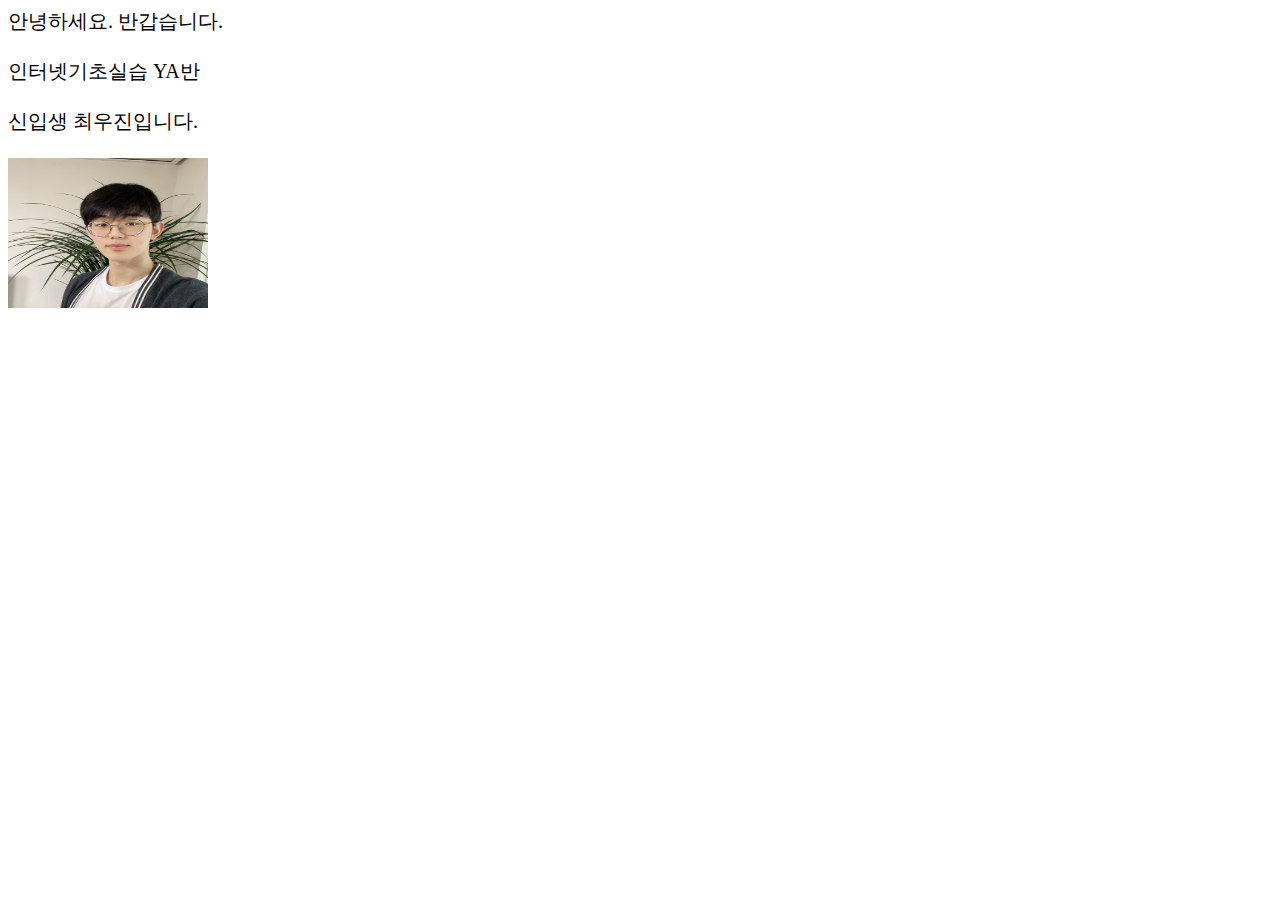
<file: hw2/index.html>
<!--과제-->
<!DOCTYPE html>
<html>
<head>
    <meta charset="UTF-8">
    <title>6주차과제</title>
    <style>
        body {
            font-size: 20px;
        }
    </style>
</head>
<body>
    <article id="home">
    안녕하세요. 반갑습니다.
    <br>
    <br>
    인터넷기초실습 YA반
    <br>
    <br>
    신입생 최우진입니다.
    <br>
    <br>
        <a href="./hello-css03.html"><img width="200" height="150" src="picture/picture.jpg"></a>
    </article>
</body>
</html>
</file>
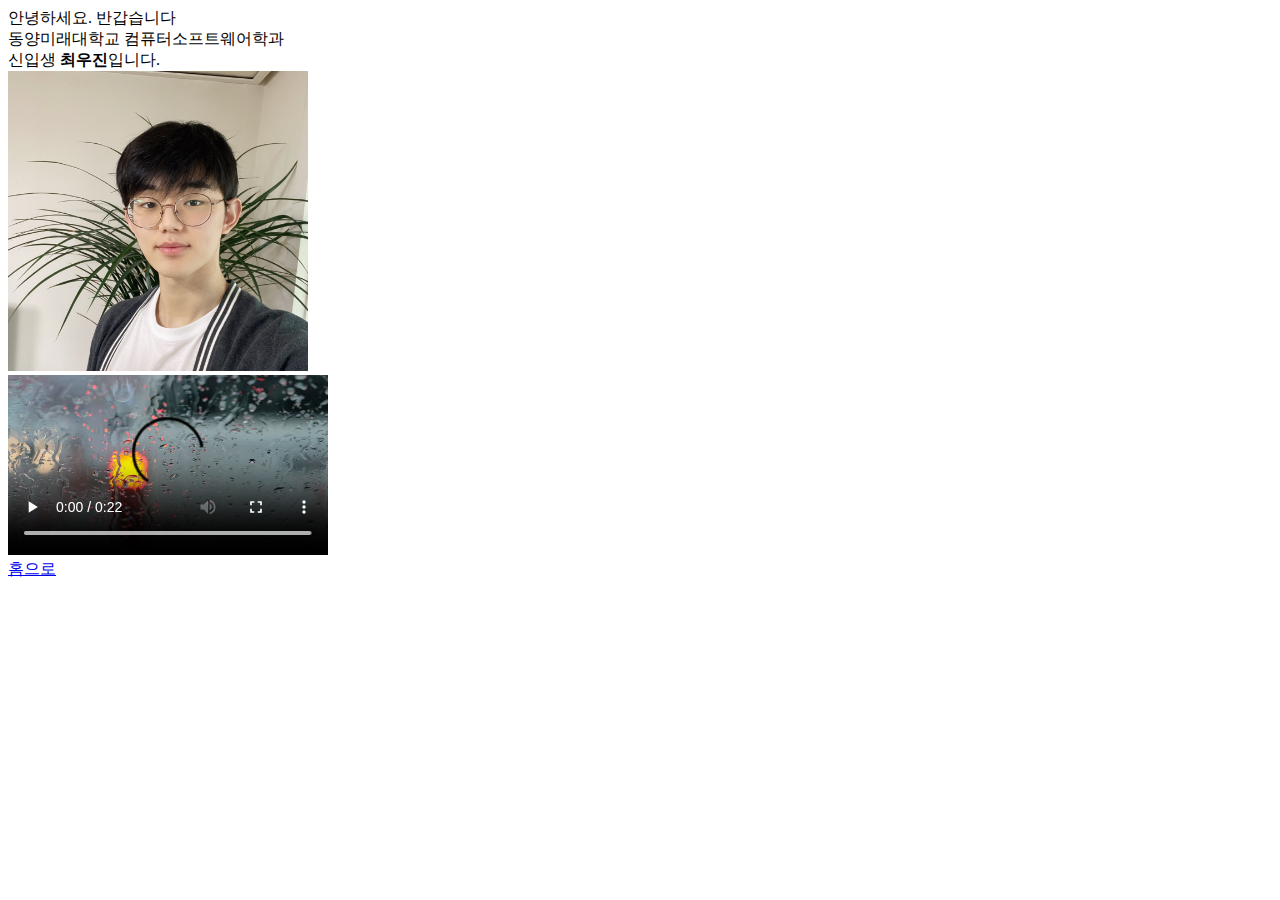
<file: hw2/hello-css03.html>
<!DOCTYPE html>
<html lang="en">
<head>
    <meta charset="UTF-8">
    <title>hello-css03</title>
</head>
<body>
    안녕하세요. 반갑습니다
    <br>
    동양미래대학교 컴퓨터소프트웨어학과
    <br>
    신입생 <b>최우진</b>입니다.
    <br>
    <img width="300" height="300" src="./picture/picture.jpg">
    <br>
    <video width="320" height"240" controls loop>
    <source src="./media/rainyday.mp4" type="video/mp4">
    </video>
    <br>
    <a href="./index.html">홈으로</a>
</body>
</html>
</file>
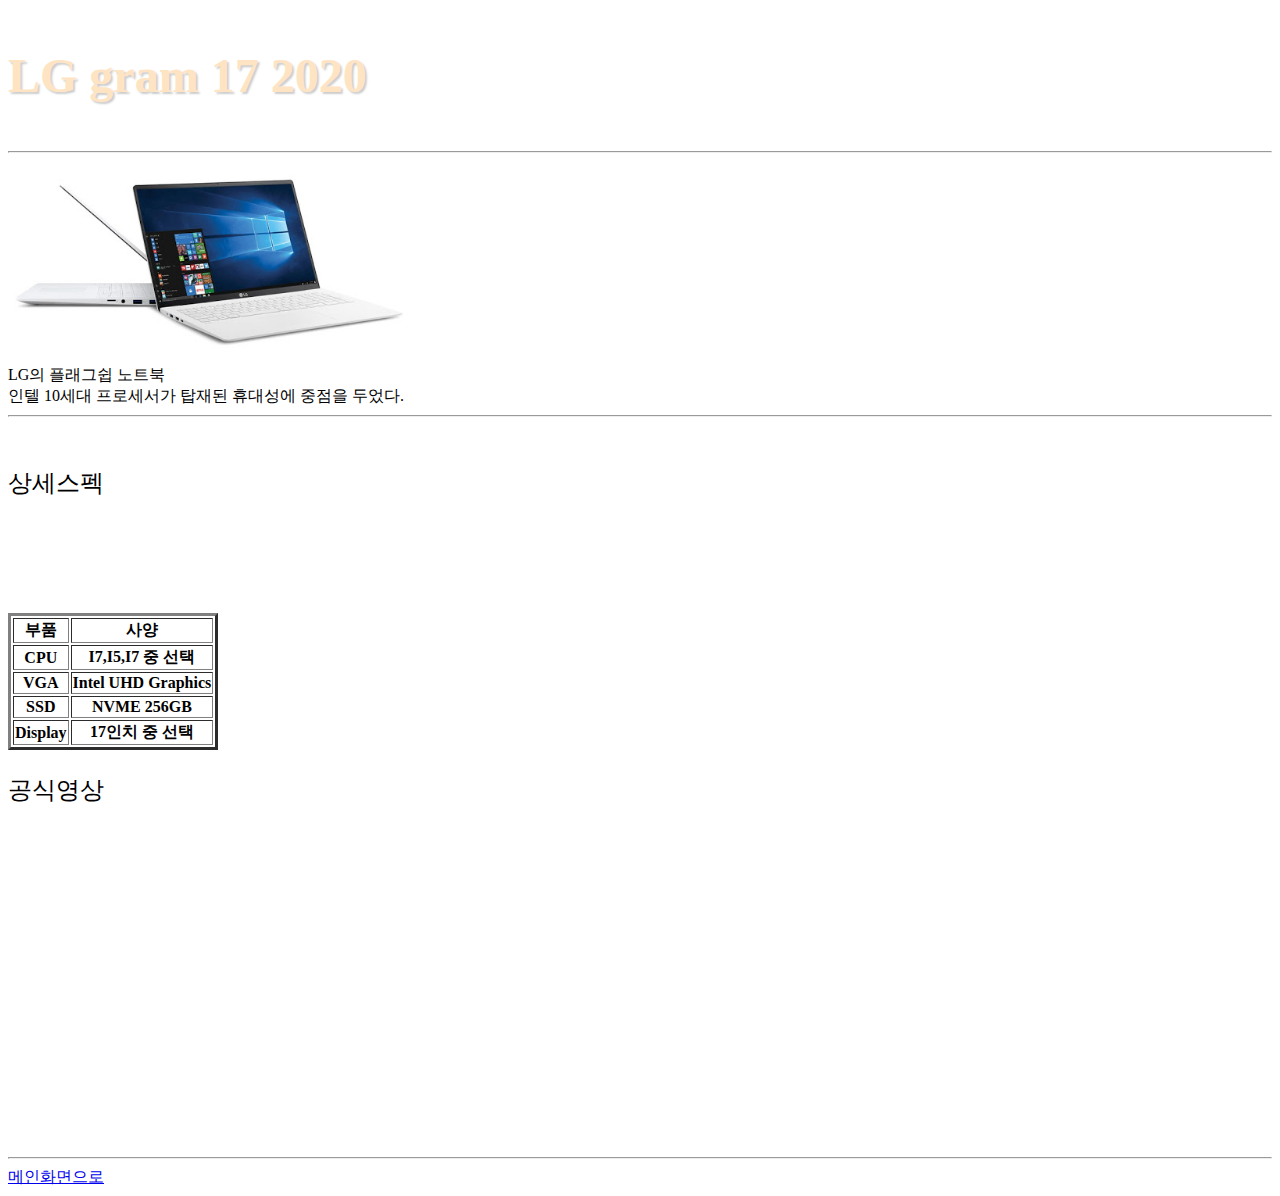
<file: hw3/gram.html>
<!DOCTYPE html>
<html>
<head>
    <meta charset="UTF-8">
    <title>LG gram 17</title>
</head>
<style>
    h3 {
    color: bisque;
    font-size: 3em;
    font-family: '맑은 고딕', '돋움';
    font-weight: bold;
    text-shadow: 2px 2px 2px #ccc
    }
    p {
        font-size: 1.5em
    }
    </style>
<body>
    <h3>LG gram 17 2020</h3><hr>
    <img width="400" src='picture/gram17.jpg'>
    <br>
    LG의 플래그쉽 노트북<br>
    인텔 10세대 프로세서가 탑재된 휴대성에 중점을 두었다.<br><hr>

   <br>
    <p>상세스펙</p>
    <table border='3'>
    <thread>
        <tr><th>부품</th><th>사양</th></tr>    
    </thread><br>
    <thread>
            <tr><th>CPU</th><th>I7,I5,I7 중 선택</th></tr>
    </thread><br>
     <thread>
            <tr><th>VGA</th><th>Intel UHD Graphics</th></tr>
    </thread><br>
     <thread>
            <tr><th>SSD</th><th>NVME 256GB</th></tr>
    </thread><br>
     <thread>
            <tr><th>Display</th><th>17인치 중 선택</th></tr>
    </thread><br>
    </table>
    <p>공식영상</p>
    <iframe width="560" height="315" src="https://www.youtube.com/embed/uNYJeelXUb8" frameborder="0" allowfullscreen></iframe>
    <hr><a href="./main.html">메인화면으로</a>
</body>
</html>
</file>
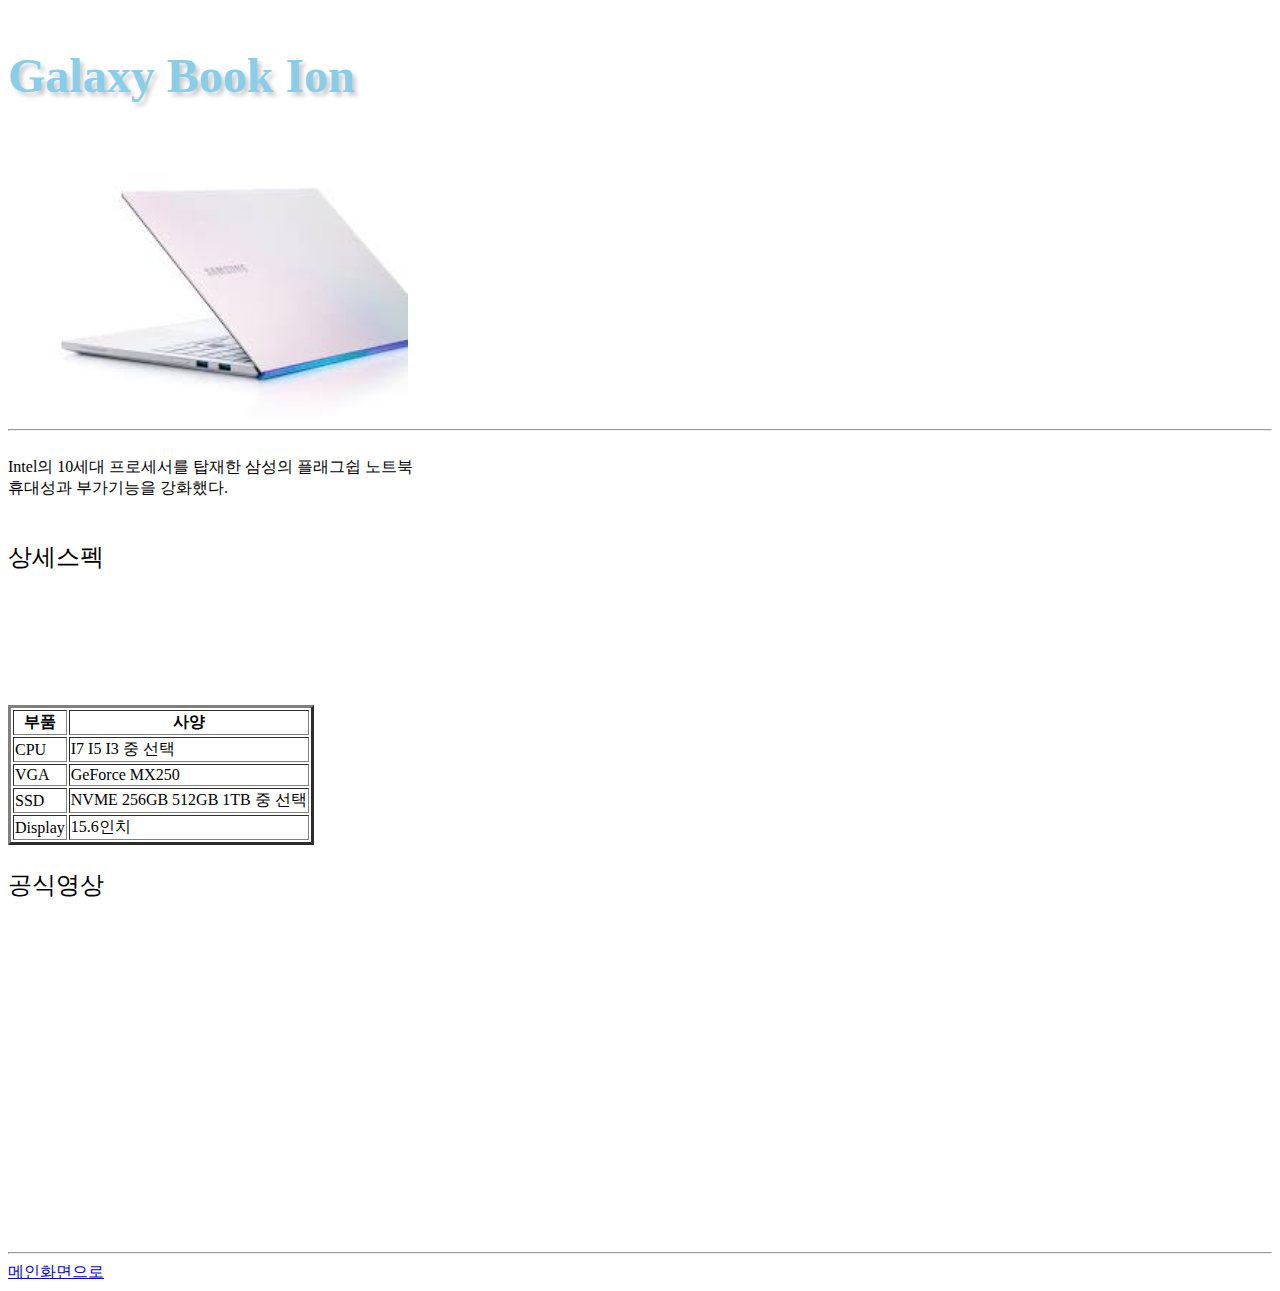
<file: hw3/ion.html>
<!DOCTYPE html>
<html>
<head>
    <meta charset="UTF-8">
    <title>갤럭시북 이온</title>
</head>
<style>
    h3 {
    color: skyblue;
    font-size: 3em;
    font-family: '맑은 고딕', '돋움';
    font-weight: bold;
    text-shadow: 4px 4px 4px #ccc
    }
    p {
        font-size: 1.5em
    }
    </style>
<body>
    <h3>Galaxy Book Ion</h3>
    <img width="400" src='picture/Ion.jpg'><hr>
    <br>
    Intel의 10세대 프로세서를 탑재한 삼성의 플래그쉽 노트북<br>
    휴대성과 부가기능을 강화했다.<br>
   <br>
    
    <p>상세스펙</p><br>
    <table border='3'>
    <thread>
        <tr><th>부품</th><th>사양</th></tr>
        
    </thread><br>
    <thread>
        <tr><td>CPU</td><td>I7 I5 I3 중 선택</td></tr>
    </thread><br>
     <thread>
            <tr><td>VGA</td><td>GeForce MX250</td></tr>
    </thread><br>
     <thread>
            <tr><td>SSD</td><td>NVME 256GB 512GB 1TB 중 선택</td></tr>
    </thread><br>
     <thread>
         <tr><td>Display</td><td>15.6인치</td></tr>
    </thread><br>
    </table>
    <p>공식영상</p>
    <iframe width="560" height="315" src="https://www.youtube.com/embed/_T6wfQYR064" frameborder="0" allowfullscreen></iframe>
    <hr><a href="./main.html">메인화면으로</a>
</body>
</html>
</file>
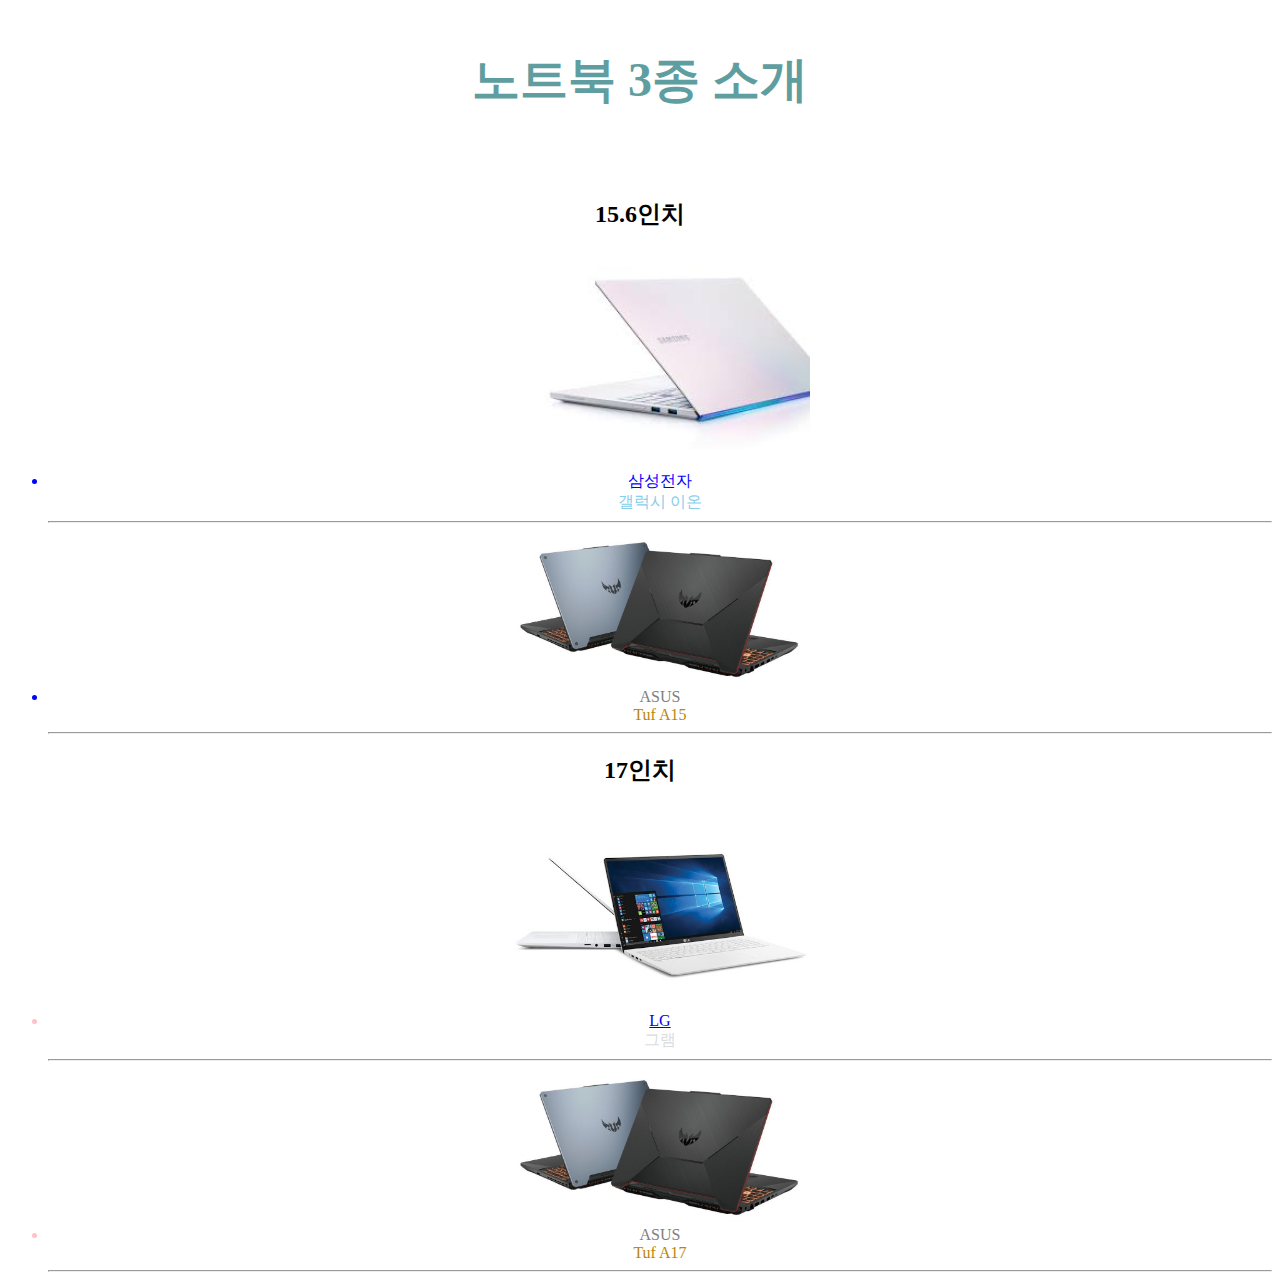
<file: hw3/main.html>
<!DOCTYPE html>
<html>
<head>
    <meta charset="UTF-8">
    <title>노트북소개</title>
</head>
<style>
    h3
    {
        color: cadetblue;
    font-size: 3em;
    }
/*    갤럭시이온*/
    p1  { 
        color: skyblue;
        font-size:1em;
    }
    /*    Asus*/
    p3  { 
        color: gray;
        font-size:1em;
    }/*    갤럭시이온*/
    p4  { 
        color: darkgoldenrod;
        font-size:1em;
    }
    #inch17{
        color: pink;
        font-size:1em;
    }
    #inch15{
        color: blue;
        font-size:1em;
    }
/*    그램*/
    p6  { 
        color: gainsboro;
        font-size:1em;
    }
    
    </style>
<body>
    <center>
   <h3>노트북 3종 소개</h3>
    <br>
    <h2>15.6인치</h2>
    <ul id='inch15'>
        <a href="./ion.html"><img width="300" src='picture/Ion.jpg'></a><br><br>
        <li>
            <span>삼성전자</span><br>
            <p1>갤럭시 이온</p1><br><hr>
        </li>
        <a href="./Tuf.html"><img width='300' src='picture/asustuf.jpg'></a><br>
        <li>
        <p3>ASUS</p3><br></li>
        <p4>Tuf A15</p4><hr>
    </ul>
   <h2>17인치</h2><br>
   <ul id="inch17">
       <a href="./gram.html"><img width="300" src='picture/gram17.jpg'></a><br><br>
        <li>
            <a href="./gram.html"><span>LG</span></a><br>
            <p6>그램</p6><br>
        <hr>
        </li>
       <a href="./Tuf.html"><img width='300' src='picture/asustuf.jpg'></a><br>
        <li>
            <p3>ASUS</p3><br>
            <p4>Tuf A17</p4><hr>
        </li>
    </ul>
    </center>
</body>
</html>
</file>
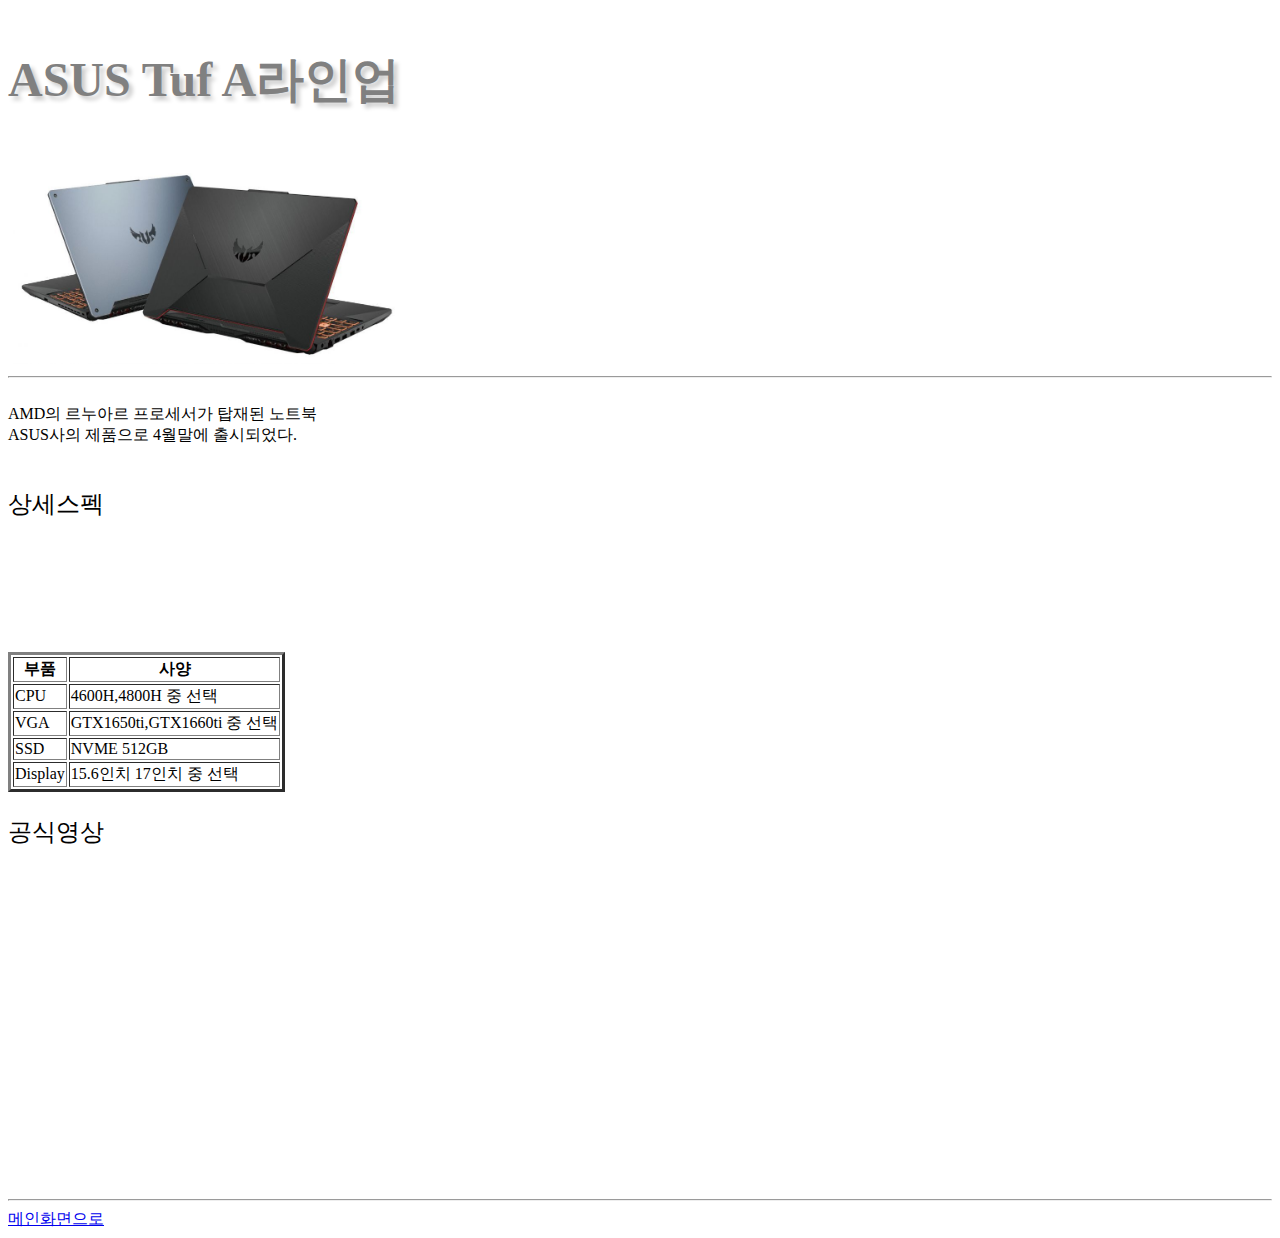
<file: hw3/tuf.html>
<!DOCTYPE html>
<html>
<head>
    <meta charset="UTF-8">
    <title>ASUS TUF A15</title>
</head>
<style>
    h3 {
    color: gray;
    font-size: 3em;
    font-family: '맑은 고딕', '돋움';
    font-weight: bold;
    text-shadow: 4px 4px 4px #ccc
    }
    p {
        font-size: 1.5em
    }
    </style>
<body>
    <h3>ASUS Tuf A라인업</h3>
    <img width="400" src='picture/asustuf.jpg'><hr>
    <br>
    AMD의 르누아르 프로세서가 탑재된 노트북<br>
    ASUS사의 제품으로 4월말에 출시되었다.<br>
   <br>
    
    <p>상세스펙</p><br>
    <table border='3'>
    <thread>
        <tr><th>부품</th><th>사양</th></tr>
        
    </thread><br>
    <thread>
        <tr><td>CPU</td><td>4600H,4800H 중 선택</td></tr>
    </thread><br>
     <thread>
            <tr><td>VGA</td><td>GTX1650ti,GTX1660ti 중 선택</td></tr>
    </thread><br>
     <thread>
            <tr><td>SSD</td><td>NVME 512GB</td></tr>
    </thread><br>
     <thread>
         <tr><td>Display</td><td>15.6인치 17인치 중 선택</td></tr>
    </thread><br>
    </table>
    <p>공식영상</p>
    <iframe width="560" height="315" src="https://www.youtube.com/embed/pZ5vWNb231w" frameborder="0"  allowfullscreen></iframe>
    <hr><a href="./main.html">메인화면으로</a>
</body>
</html>
</file>
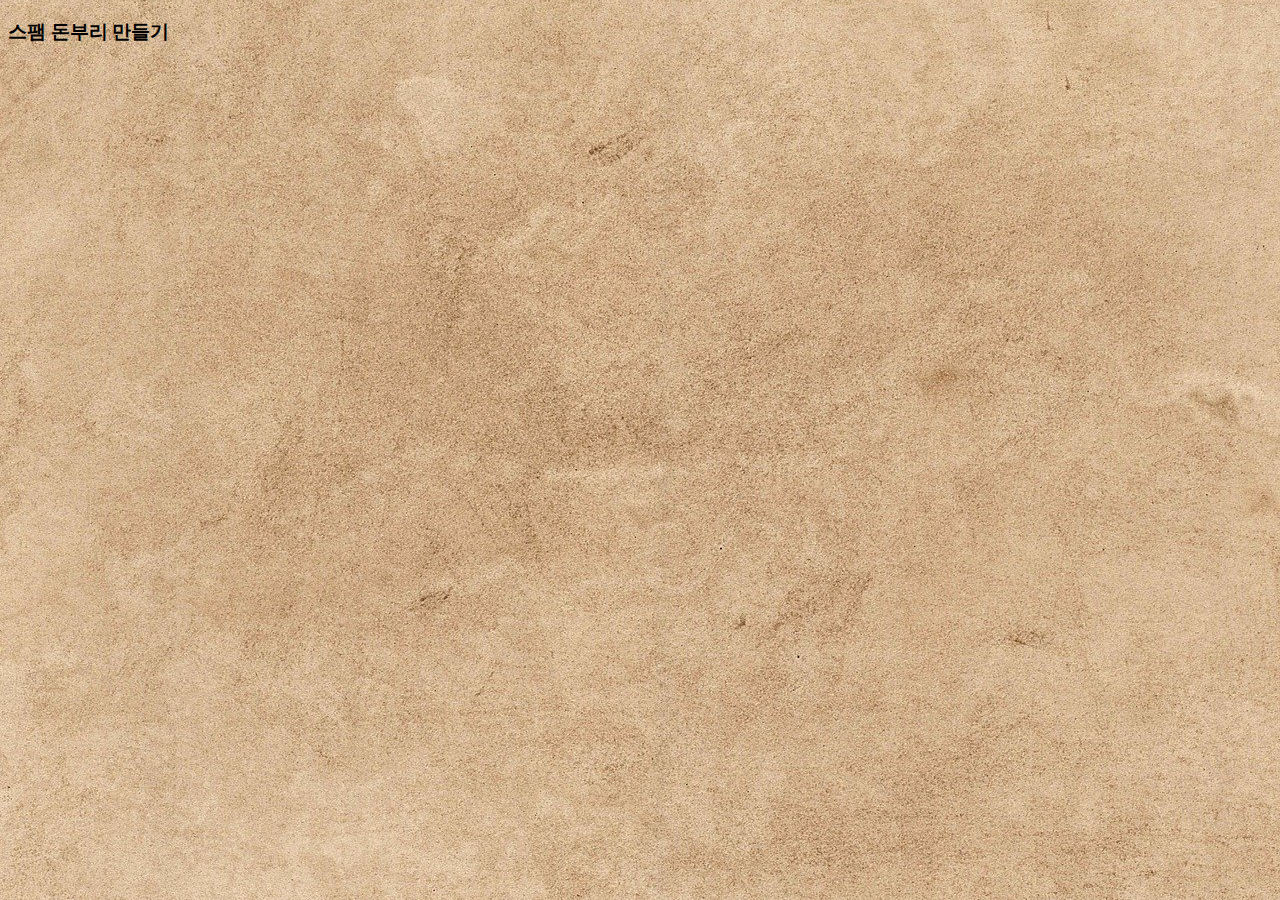
<file: hw4/main.html>
<!DOCTYPE html>
<html>
<head>
    <meta charset="UTF-8">
    <title>스팸돈부리 만들기</title>
    <link rel="stylesheet" href="./css/bg.css">

    <style>
        title {
            font-size: 56px;
        }
    </style>
</head>
<body>
    <h3>스팸 돈부리 만들기</h3>

</body>
</html>
</file>
<file: hw4/css/bg.css>
body {
    background: url('../img/back.jpg') no-repeat center
    center fixed;
    }
</file>
